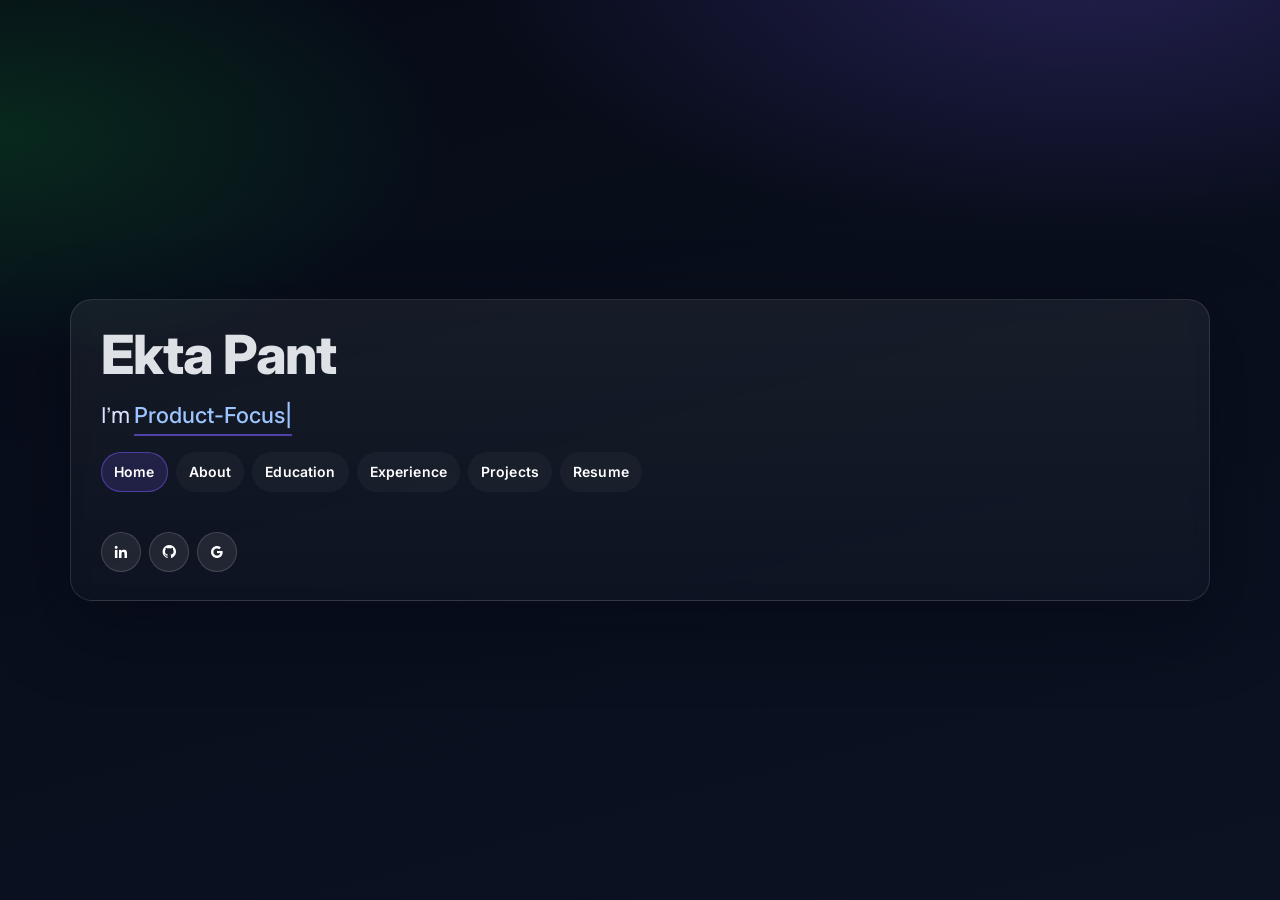
<file: index.html>
<!DOCTYPE html>
<html lang="en">

<head>
  <!-- Google Tag Manager -->
  <script>(function(w,d,s,l,i){w[l]=w[l]||[];w[l].push({'gtm.start':
  new Date().getTime(),event:'gtm.js'});var f=d.getElementsByTagName(s)[0],
  j=d.createElement(s),dl=l!='dataLayer'?'&l='+l:'';j.async=true;j.src=
  'https://www.googletagmanager.com/gtm.js?id='+i+dl;f.parentNode.insertBefore(j,f);
  })(window,document,'script','dataLayer','GTM-5BB8W2X');</script>
  <!-- End Google Tag Manager -->
  <link rel="icon" type="image/png" href="/favicon.png"/>
  <meta charset="utf-8">
  <meta content="width=device-width, initial-scale=1.0" name="viewport">

  <title>Ekta Pant | Product, UX & Data Portfolio</title>
  <meta content="Portfolio of Ekta Pant featuring UX case studies, software projects, and data-driven product work." name="description">
  <meta content="" name="keywords">

  <!-- Google Fonts -->
  <link href="https://fonts.googleapis.com/css2?family=Inter:wght@300;400;500;600;700;800&family=Manrope:wght@500;700;800&display=swap" rel="stylesheet">

  <!-- Vendor CSS Files -->
  <link href="assets/vendor/bootstrap/css/bootstrap.min.css" rel="stylesheet">
  <link href="assets/vendor/icofont/icofont.min.css" rel="stylesheet">
  <link href="assets/vendor/remixicon/remixicon.css" rel="stylesheet">
  <link href="assets/vendor/owl.carousel/assets/owl.carousel.min.css" rel="stylesheet">
  <link href="assets/vendor/boxicons/css/boxicons.min.css" rel="stylesheet">
  <link href="assets/vendor/venobox/venobox.css" rel="stylesheet">

  <!-- Template Main CSS File -->
  <link href="assets/css/style.css" rel="stylesheet">


  <!-- Global site tag (gtag.js) - Google Analytics -->
  <script async src="https://www.googletagmanager.com/gtag/js?id=UA-169007209-3"></script>
  <script>
    window.dataLayer = window.dataLayer || [];
    function gtag(){dataLayer.push(arguments);}
    gtag('js', new Date());

    gtag('config', 'UA-169007209-3');
  </script>



  <!-- =======================================================
  * Template Name: Personal - v2.1.0
  * Template URL: https://bootstrapmade.com/personal-free-resume-bootstrap-template/
  * Author: BootstrapMade.com
  * License: https://bootstrapmade.com/license/
  ======================================================== -->
</head>

<body>
  
  <!-- Google Tag Manager (noscript) -->
  <noscript><iframe src="https://www.googletagmanager.com/ns.html?id=GTM-5BB8W2X"
  height="0" width="0" style="display:none;visibility:hidden"></iframe></noscript>
  <!-- End Google Tag Manager (noscript) -->
  <!-- ======= Header ======= -->
  <header id="header" class="header-tops">

    <div class="container">

      <h1><a href="index.html">Ekta Pant</a></h1>
      <h2 style="color:#fff">I'm <span class="typing" style="color:#12D640"></span></h2>
      <nav class="nav-menu d-none d-lg-block">
        <ul>
          <li class="active"><a href="#header"> <span>Home</span></a></li>
          <li><a href="#about"><span>About</span></a></li>
          <li><a href="#education"> <span>Education</span></a></li>
          <li><a href="#experience"> <span>Experience</span></a></li>
<!--          <li><a href="#projects"> <span>Projects</span></a></li>-->
          <li><a href="#portfolio"> <span>Projects</span></a></li>
          <li><a href="https://drive.google.com/file/d/1fWBe1UFousp5Tmh_SHzb8sxNmkm08fO_/view?usp=sharing" target="_blank"> <span>Resume</span></a></li>
          <!-- <li><a href="#links"> <span>Resume & Links</span></a></li> -->

        </ul>
      </nav><!-- .nav-menu -->

      <div class="social-links">
          <a href="https://www.linkedin.com/in/ekta-pant" target="_blank" class="linkedin"><i class="bx bxl-linkedin"></i></a>
          <a href="https://www.github.com/pante008" target="_blank" class="github"><i class="bx bxl-github"></i></a>
          <a href="mailto:pant.e@northeastern.edu" target="_blank" class="google"><i class="bx bxl-google"></i></a>

      </div>

    </div>
  </header><!-- End Header -->

  <!-- ======= About Section ======= -->
  <section id="about" class="about">

    <!-- ======= About Me ======= -->
    <div class="about-me container">

      <div class="section-title">
        <h2>About</h2>
      </div>

      <div class="row">
        <div class="col-lg-4" data-aos="fade-right">
          <img src="assets/img/profile.jpg" class="img-fluid" alt="">
        </div>
        <div class="col-lg-8 pt-4 pt-lg-0 content" data-aos="fade-left">
          <p>I build user-centered digital products at the intersection of software, UX, and analytics. My work combines strong technical execution with business context—turning ambiguous problems into clear product decisions, measurable outcomes, and polished experiences. I bring global cross-functional experience across engineering, operations, and finance, with a focus on real-world impact.</p>
          <div class="row">
            <div class="col-lg-6">
              <ul>
                <li><i class="icofont-rounded-right"></i> <strong>Graduation:</strong> December 2025</li>
                <li><i class="icofont-rounded-right"></i> <strong>Phone:</strong> +1 206-261-7189</li>
              </ul>
            </div>
            <div class="col-lg-6">
              <ul>
                <li><i class="icofont-rounded-right"></i> <strong>City:</strong> Seattle, WA</li>
                <li><i class="icofont-rounded-right"></i> <strong>Email:</strong> pant.e@northeastern.edu</li>
              </ul>
            </div>
          </div>
        </div>
      </div>

      <div class="row mt-4">
        <div class="col-12">
          <h4 class="about-subtitle">Core Skills</h4>
          <div class="about-skills-strip">
            <span class="about-skill">Product Strategy</span>
            <span class="about-skill">UX Research</span>
            <span class="about-skill">Interaction Design</span>
            <span class="about-skill">Usability Testing</span>
            <span class="about-skill">Data Analysis</span>
            <span class="about-skill">Python</span>
            <span class="about-skill">SQL</span>
            <span class="about-skill">Tableau</span>
            <span class="about-skill">Figma</span>
            <span class="about-skill">Agile Delivery</span>
          </div>
        </div>
      </div>

      <div class="row mt-3">
        <div class="col-12">
          <div class="about-contact-strip">
            <div class="about-contact-item"><i class="bx bx-envelope"></i><span>pant.e@northeastern.edu</span></div>
            <div class="about-contact-item"><i class="bx bx-phone-call"></i><span>+1 206-261-7189</span></div>
            <div class="about-contact-item"><i class="bx bx-map"></i><span>Seattle, WA</span></div>
            <div class="about-contact-item"><i class="bx bxl-linkedin"></i><a href="https://www.linkedin.com/in/ekta-pant" target="_blank">LinkedIn</a></div>
            <div class="about-contact-item"><i class="bx bxl-github"></i><a href="https://www.github.com/pante008" target="_blank">GitHub</a></div>
          </div>
        </div>
      </div>

    </div><!-- End About Me -->

    <!-- ======= Interests ======= -->
    <div class="interests container">

      <div class="section-title">
        <h2>Focus Areas</h2>
      </div>

      <div class="row">
        <div class="col-lg-3 col-md-4">
          <div class="icon-box">
            <i class="ri-global-line" style="color: #ffbb2c;"></i>
            <h3>Business Analysis</h3>
          </div>
        </div>
        <div class="col-lg-3 col-md-4 mt-4 mt-md-0">
          <div class="icon-box">
            <i class="ri-database-2-line" style="color: #5578ff;"></i>
            <h3>Machine Learning</h3>
          </div>
        </div>
        <div class="col-lg-3 col-md-4 mt-4 mt-md-0">
          <div class="icon-box">
            <i class="ri-camera-3-line" style="color: #e80368;"></i>
            <h3>Financial Analysis</h3>
          </div>
        </div>
        <div class="col-lg-3 col-md-4 mt-4 mt-lg-0">
          <div class="icon-box">
            <i class="ri-english-input" style="color: #1c7d32;"></i>
            <h3>Project Management</h3>
          </div>
        </div>
        <div class="col-lg-3 col-md-4 mt-4">
          <div class="icon-box">
            <i class="ri-code-s-slash-fill" style="color: #28a745;"></i>
            <h3>Software Development</h3>
          </div>
        </div>
        <div class="col-lg-3 col-md-4 mt-4">
          <div class="icon-box">
            <i class="ri-bar-chart-box-line" style="color: #f1081f;"></i>
            <h3>Data Visualization</h3>
          </div>
        </div>
        <div class="col-lg-3 col-md-4 mt-4">
          <div class="icon-box">
            <i class="ri-file-list-3-line" style="color: #47aeff;"></i>
            <h3>Algorithms</h3>
          </div>
        </div>
        <div class="col-lg-3 col-md-4 mt-4">
          <div class="icon-box">
            <i class="ri-image-line" style="color: #ffc107;"></i>
            <h3>Product Development</h3>
          </div>
        </div>
      </div>

    </div><!-- End Interests -->
  </section><!-- End About Section -->



  <!-- ======= Education Section ======= -->
  <section id="education" class="services">
    <div class="container">
      <div class="section-title">
        <h2>Education</h2>
      </div>
      <div class="row education-grid" data-aos="fade-up">

        <div class="col-lg-4 mt-4 mt-lg-0">
          <div class="education-card">
            <img src="assets/img/education/NEU.png" class="education-logo" alt="Northeastern University">
            <h4>Northeastern University</h4>
            <p class="education-program"><em>MS in Information Systems (Seattle)</em></p>
            <p class="education-meta">Jan 2024 – Dec 2025 · Seattle, WA</p>
            <ul>
              <li>Focus: software engineering, information systems, and data-driven product delivery</li>
              <li>Selected coursework: Application Engineering & Development, Data Science</li>
              <li>Academic distinction: Global Scholar Award</li>
            </ul>
            <a class="education-link" href="https://catalog.northeastern.edu/graduate/engineering/multidisciplinary/information-systems-msis-sea/#programrequirementstext" target="_blank">Program reference ↗</a>
          </div>
        </div>

        <div class="col-lg-4 mt-4 mt-lg-0">
          <div class="education-card">
            <img src="assets/img/education/EBS.png" class="education-logo" alt="EDHEC Business School">
            <h4>EDHEC Business School</h4>
            <p class="education-program"><em>Grande École / Finance Track + MSc in Financial Engineering</em></p>
            <p class="education-meta">Sep 2016 – May 2018 · France</p>
            <ul>
              <li>MiM Finance: corporate finance, portfolio management, risk and financial analysis</li>
              <li>MSc FE: derivatives, quantitative methods, machine learning and risk measurement</li>
              <li>Excellence Scholarship (Top 1% admits) · Thesis on leveraged ETFs</li>
            </ul>
            <a class="education-link" href="https://www.edhec.edu/en/programmes/masters-in-management/finance" target="_blank">MiM Finance track ↗</a>
            <a class="education-link" href="https://www.edhec.edu/en/programmes/masters-degree/msc-finance/msc-in-financial-engineering" target="_blank">MSc Financial Engineering ↗</a>
          </div>
        </div>

        <div class="col-lg-4 mt-4 mt-lg-0">
          <div class="education-card">
            <img src="assets/img/education/DU.jpg" class="education-logo" alt="University of Delhi">
            <h4>University of Delhi</h4>
            <p class="education-program"><em>B.A. (Hons.) Economics</em></p>
            <p class="education-meta">2012 – 2015 · Delhi, India</p>
            <ul>
              <li>Rigorous economics foundation: microeconomics, macroeconomics, econometrics, statistics</li>
              <li>Curriculum emphasizes analysis of households, firms and government systems</li>
              <li>Distinction holder · INSPIRE Merit Certificate (Govt. of India)</li>
            </ul>
            <a class="education-link" href="https://admission.uod.ac.in/2022/?UG-Admissions/Eligibility-and-Seat-Matrix/Bachelor-of-Arts/B.A.-Hons.-Economics" target="_blank">Program overview ↗</a>
            <a class="education-link" href="https://www.du.ac.in/uploads/old-ug-courses/8512_BA_H_Eco.pdf" target="_blank">Curriculum PDF ↗</a>
          </div>
        </div>

      </div>


    <div class="portfolio">
    <div class="container">
      <div class="section-title">
        <h2>Online Certification</h2>
      </div>

      <div class="row portfolio-container" style="position: relative; height: 437.75px;">

        <div class="col-lg-4 col-md-6 portfolio-item" style="position: absolute; left: 0px; top: 0px;">
          <div class="portfolio-wrap">
            <img src="assets/img/certification/NEU.png" class="img-fluid" alt="">
            <div class="portfolio-info">
              <h4>Graduate Leadership Institute: Lead360</h4>
              <div class="portfolio-links">
                <a href="https://badgr.com/public/assertions/zb19PkfBTbuun4IZ4hsHAw?identity__email=pant.e@northeastern.edu" target="_blank" title="Certificate"><i class="bx bx-link"></i></a>
              </div>
            </div>
          </div>
        </div>

        <div class="col-lg-4 col-md-6 portfolio-item" style="position: absolute; left: 370px; top: 0px;">
          <div class="portfolio-wrap">
            <img src="assets/img/certification/NEU.png" class="img-fluid" alt="">
            <div class="portfolio-info">
              <h4>Introductory AI Literacy</h4>
              <div class="portfolio-links">
                <a href="https://badgr.com/public/assertions/XWtmIhKrSI-QWWc0tkAk4w?identity__email=pant.e@northeastern.edu" target="_blank" title="Certificate"><i class="bx bx-link"></i></a>
              </div>
            </div>
          </div>
        </div>

        <div class="col-lg-4 col-md-6 portfolio-item" style="position: absolute; left: 740px; top: 0px;">
          <div class="portfolio-wrap">
            <img src="assets/img/certification/NEU.png" class="img-fluid" alt="">
            <div class="portfolio-info">
              <h4>Identity Literacy and Cultural Competence</h4>
              <div class="portfolio-links">
                <a href="https://badgr.com/public/assertions/RZzzbK56RziT7DYsUBOQ_w" target="_blank" title="Certificate"><i class="bx bx-link"></i></a>
              </div>
            </div>
          </div>
        </div>

        <div class="col-lg-4 col-md-6 portfolio-item" style="position: absolute; left: 0px; top: 218.875px;">
          <div class="portfolio-wrap">
            <img src="assets/img/certification/EBS.png" class="img-fluid" alt="">
            <div class="portfolio-info">
              <h4>Global Financing MOOC Certificate</h4>
              <div class="portfolio-links">
                <a href="https://www.cvtrust.com/SmartDiploma/Default.aspx?bMsLPNcZZdYqHzLuIzsJ3ShJ/meGVzc4lYwedWhlATHOI7H9H5cvEvSiIBSBuC54#/" target="_blank" title="Certificate"><i class="bx bx-link"></i></a>
              </div>
            </div>
          </div>
        </div>

        <div class="col-lg-4 col-md-6 portfolio-item" style="position: absolute; left: 370px; top: 218.875px;">
          <div class="portfolio-wrap">
            <img src="assets/img/certification/pwc.jpg" class="img-fluid" alt="">
            <div class="portfolio-info">
              <h4>Data Driven Decision Making</h4>
              <div class="portfolio-links">
                <a href="https://www.coursera.org/account/accomplishments/verify/5SPPHTPDWDPF" target="_blank" title="Certificate"><i class="bx bx-link"></i></a>
              </div>
            </div>
          </div>
        </div>


        <div class="col-lg-4 col-md-6 portfolio-item" style="position: absolute; left: 740px; top: 218.875px;">
          <div class="portfolio-wrap">
            <img src="assets/img/certification/cfa.png" class="img-fluid" alt="">
            <div class="portfolio-info">
              <h4>Chartered Financial Analyst Level 1</h4>
              <div class="portfolio-links">
                <a href="https://www.linkedin.com/company/cfainstitute/" target="_blank" title="Certificate"><i class="bx bx-link"></i></a>
              </div>
            </div>
          </div>
        </div>

      </div>
    </div>
    </div>

  </section>
  <!-- End Education Section -->



  <!-- Start Experience Section -->

  <section id="experience" class="services">
    <div class="container">
      <div class="section-title">
        <h2>Experience</h2>
      </div>
      <div class="row">
          <!--
          <div class="col-lg-12" data-aos="fade-up">
              <div class="col-md-12 mt-4 mt-md-0 icon-box" data-aos="fade-up" data-aos-delay="100">
                <h4 style="text-align:left;"><a href="https://www.rachnaorganicfoods.com/" style="color:#12d640">Rachna Organic Foods</a><br> </h4>
                <h5 style="text-align:left;">Sep 2022 - Dec 2023</h5>
                <p style="text-align:left;color:#fff"><em>Business Analyst, Uttarakhand (IN)</em></p>
                <ul style="text-align:left;">
                  <li>Provided data-driven insights to reduce customer acquisition costs by 10% and executed targeted marketing campaigns.</li>
                  <li>Conducted training sessions for 30 villagers on honey extraction techniques, and provided local employment.</li>
                  <li>Developed investment models and memos for commercial properties rental business projects, resulting in an average ROI of 13%.</li>
                </ul>
              </div>
          -->    
              <div class="col-md-12 mt-4 mt-md-0 icon-box" data-aos="fade-up" data-aos-delay="100">
                <h4 style="text-align:left;"><a href="https://www.genpact.com/" style="color:#12d640">Genpact India Pvt. Ltd.</a><br> </h4>
                <h5 style="text-align:left;">May 2022 - July 2022</h5>
                <p style="text-align:left;color:#fff"><em>Business Analyst, Gurgaon (IN)</em></p>
                <ul style="text-align:left;">
                  <li>Ensured data validation, recalibration of pricing and valuation models covering capital markets instruments.</li>
                  <li>Reported missing data, and exception errors in post-trade data to treasury and analyzed sanctity of data in count and valuation.</li>
                  <li>Analyzed the impact of exposure to trade, created periodic risk reports on metrics & provided tailored solutions to the client.</li>
                </ul>
              </div>
              <div class="col-md-12 mt-4 mt-md-0 icon-box" data-aos="fade-up" data-aos-delay="100">
                <h4 style="text-align:left;"><a href="https://www.dtnindia.com/" style="color:#12d640">DTN Pvt. Ltd.</a><br> </h4>
                <h5 style="text-align:left;">Aug 2020 - Apr 2022</h5>
                <p style="text-align:left;color:#fff"><em>Business Analyst, Noida (IN)</em></p>
                <ul style="text-align:left;">
                  <li>Conducted user studies to better product, redesigned marketing strategies, set credit limits and drafted standard operating procedures.</li>
                  <li>Liaised with vendor Height8 & engineering team to integrate ticketing module & UPI Payment gateway</li>
                  <li>Drove business process to improve ticket resolution time by 15% & customer satisfaction by 40%</li>
                </ul>
              </div>
              <div class="col-md-12 mt-4 mt-md-0 icon-box" data-aos="fade-up" data-aos-delay="100">
                <h4 style="text-align:left;"><a href="https://www.clearstream.com/" target="_blank" style="color:#12d640">ClearStream</a><br> </h4>
                <h5 style="text-align:left;">Mar 2019 - July 2020</h5>
                <p style="text-align:left;color:#fff"><em>Financial Analyst, Luxembourg (LU)</em></p>
                <ul style="text-align:left;">
                  <li>Spearheaded external audit with KPMG, resulting in an unqualified opinion on annual accounts of €18 mn entity</li>
                  <li>Used Robotic Process Automation tool Blueprism to automate and optimize recursive workflows, reducing Full-Time Equivalent hours by 10%</li>
                  <li>Managed comprehensive book-keeping tasks, including general ledger operations, monthly and year-end closings</li>
                  <li>Oversaw intercompany processes, ensuring correct accounting, consolidation of period-end accounts, and adherence to internal controls</li>
                  <li>Produced Profit & Loss, Balance Sheet, and cash flow statements, as well as interim and annual Financial Statements</li>
                  <li>Conducted Balance Sheet reviews against forecasted budget, and prior periods, performing variance analysis</li>
                  <li>Utilized automation to create dashboards for visualizing financial data, facilitating management decision-making</li>
                  <li>Executed projects involving asset disposal during group restructuring, implementation of the IFRS 16 tool for legal entities, and incorporation and accounting for sister companies amid Brexit</li>
                  <li>Conducted end-user testing in the SAP ERP production environment for system releases and workflow automation</li>
                </ul>
              </div>
              <div class="col-md-12 mt-4 mt-md-0 icon-box" data-aos="fade-up" data-aos-delay="100">
                <h4 style="text-align:left;"><a href="https://www.sac.gov.in/Vyom/index.jsp" target="_blank" style="color:#12d640">Product Specialist Internship</a><br> </h4>
                <h5 style="text-align:left;">Jun 2018 - Aug 2018</h5>
                <p style="text-align:left;color:#fff"><em>Product Specialist Internship, Paris (FR)</em></p>
                <ul style="text-align:left;">
                  <li>Supported international clients to define, price, analyze, manage & create reports of structured products</li>
                  <li>Liaised with quant, sales, and DevOps team for product specification & development of software Lexifi Apropos</li>
                  <li>Built content, videos & wire-framed prototypes for firms’ new website using tools, HTML & CSS</li>
                </ul>
            </div>
          </div>
        </div>
    </div>
  </section>

  <!-- End Experience Section -->



  <!-- Start Project Section -->
  <section id="portfolio" class="portfolio">
    <div class="container">

      <div class="section-title">
        <h2>Projects</h2>
      </div>

      <div class="row">
        <div class="col-lg-12 d-flex justify-content-center">
          <ul id="portfolio-flters">
            <li data-filter="*" class="filter-active">All</li>
            <li data-filter=".filter-app">Web-App</li>
            <li data-filter=".filter-project">Project</li>
          </ul>
        </div>
      </div>

      <div class="row portfolio-container">

        <div class="col-lg-4 col-md-6 portfolio-item filter-project">
          <center><h4>AI-Assisted Ops App (UX Case Study)</h4></center>
          <div class="portfolio-wrap">
            <img src="assets/img/project/ai-assisted-ops-card.png" class="img-fluid" alt="AI-Assisted Ops App UX Case Study" onerror="this.onerror=null;this.src='assets/img/project/vdg.jpg'">
            <div class="portfolio-info">
              <div class="portfolio-links">
                <a href="projects/architectural-ledger/" target="_blank" title="Open Dedicated Case Study Page"><i class="bx bx-link-external"></i></a>
              </div>
            </div>
          </div>
        </div>

        <div class="col-lg-4 col-md-6 portfolio-item filter-project">
          <center><h4>Library Management System</h4></center>
          <div class="portfolio-wrap portfolio-collage-wrap">
            <div class="portfolio-collage-grid" aria-label="Library Management System preview collage">
              <img src="assets/img/project/library.png" class="portfolio-collage-main" alt="Library Management System overview">
              <img src="assets/img/project/lib1.png" class="portfolio-collage-tile" alt="Library Management System screen 1">
              <img src="assets/img/project/lib2.png" class="portfolio-collage-tile" alt="Library Management System screen 2">
              <img src="assets/img/project/lib3.png" class="portfolio-collage-tile" alt="Library Management System screen 3">
            </div>
            <div class="portfolio-info">
              
              <div class="portfolio-links">
                <a href="projects/lms.html" data-gall="portfolioDetailsGallery" data-vbtype="iframe" class="venobox" title="Project Details"><i class="bx bx-info-circle"></i></a>
              </div>
            </div>
          </div>
        </div>

        <div class="col-lg-4 col-md-6 portfolio-item filter-project">
          <center><h4>Concrete Crack Image Classification</h4></center>
          <div class="portfolio-wrap">
            <img src="assets/img/project/iras.jpeg" class="img-fluid" alt="">
            <div class="portfolio-info">
              
              <div class="portfolio-links">
                <a href="projects/imageclassification.html" data-gall="portfolioDetailsGallery" data-vbtype="iframe" class="venobox" title="Project Details"><i class="bx bx-info-circle"></i></a>
              </div>
            </div>
          </div>
        </div>

        <div class="col-lg-4 col-md-6 portfolio-item filter-project">
          <center><h4>House Sales in King County</h4></center>
          <div class="portfolio-wrap">
            <img src="assets/img/project/recommender.jpg" class="img-fluid" alt="">
            <div class="portfolio-info">
              
              <div class="portfolio-links">
                <a href="projects/housesales.html" data-gall="portfolioDetailsGallery" data-vbtype="iframe" class="venobox" title="Project Details"><i class="bx bx-info-circle"></i></a>
              </div>
            </div>
          </div>
        </div>

        <div class="col-lg-4 col-md-6 portfolio-item filter-app">
          <center><h4>Personal Blog</h4></center>
          <div class="portfolio-wrap">
            <img src="assets/img/project/blog.jpg" class="img-fluid" alt="">
            <div class="portfolio-info">
              
              <div class="portfolio-links">
                <a href="projects/blog.html" data-gall="portfolioDetailsGallery" data-vbtype="iframe" class="venobox" title="Project Details"><i class="bx bx-info-circle"></i></a>
              </div>
            </div>
          </div>
        </div>

      </div>
    </div>
  </section>

  <!-- End Project Section -->

  <!-- Start Links section -->
  <section id="links" class="services">
    <div class="container">
      <div class="section-title">
        <h2>Resume & Links</h2>
      </div>
      <div class="row">
        <div class="col-md-3 mt-4 mt-md-0 icon-box" data-aos="fade-up" data-aos-delay="100">
          <a href="https://drive.google.com/file/d/1iHBNV2UkH5LkhAP-1hYRZ2Ez_BQ6g4S7/view?usp=sharing" target="_blank"><div class="icon"><i class="icofont-page"></i></div></a>
          <h4 class="title"><a href="https://drive.google.com/file/d/1iHBNV2UkH5LkhAP-1hYRZ2Ez_BQ6g4S7/view?usp=sharing" target="_blank">Resume</a></h4>
          <p class="description" style="color:#fff;">The link contains downloadable resume</p>
        </div>
      </div>
    </div>
  </section> 
  <!--End Links Section -->




  <!-- Vendor JS Files -->
  <script src="assets/vendor/jquery/jquery.min.js"></script>
  <script src="assets/vendor/bootstrap/js/bootstrap.bundle.min.js"></script>
  <script src="assets/vendor/jquery.easing/jquery.easing.min.js"></script>
  <script src="assets/vendor/php-email-form/validate.js"></script>
  <script src="assets/vendor/waypoints/jquery.waypoints.min.js"></script>
  <script src="assets/vendor/counterup/counterup.min.js"></script>
  <script src="assets/vendor/owl.carousel/owl.carousel.min.js"></script>
  <script src="assets/vendor/isotope-layout/isotope.pkgd.min.js"></script>
  <script src="assets/vendor/venobox/venobox.min.js"></script>
  <script src="assets/vendor/typed.js/typed.min.js"></script>
  <script type="text/javascript">
    var typed = new Typed('.typing',{
      strings: ["Product-Focused Engineer", "UX & Data Practitioner", "Software Developer"],
      loop: true,
      typeSpeed: 65,
      backSpeed: 65
    });
  </script>

  <!-- Template Main JS File -->
  <script src="assets/js/main.js"></script>

</body>

</html>
</file>
<file: assets/vendor/venobox/venobox.css>
/* ------ venobox.css --------*/
.vbox-overlay *, .vbox-overlay *:before, .vbox-overlay *:after{
    -webkit-backface-visibility: hidden;
    -webkit-box-sizing:border-box;
    -moz-box-sizing:border-box;
    box-sizing:border-box;
}
.vbox-overlay * { 
    -webkit-backface-visibility: visible;
    backface-visibility: visible;
}
.vbox-overlay{
    display: -webkit-flex;
    display: flex;
    -webkit-flex-direction: column;
    flex-direction: column;
    -webkit-justify-content: center;
    justify-content: center;
    -webkit-align-items: center;
    align-items: center;
    position: fixed;
    left: 0;
    top: 0;
    bottom: 0;
    right: 0;
    z-index: 999999;
}

/* ----- navigation ----- */
.vbox-title{
    width: 100%;
    height: 40px;
    float: left;
    text-align: center;
    line-height: 28px;
    font-size: 12px;
    padding: 6px 50px;
    overflow: hidden;
    position: fixed;
    display: none;
    left: 0;
    z-index: 89;
}
.vbox-close{
    cursor: pointer;
    position: fixed;
    top: -1px;
    right: 0;
    width: 50px;
    height: 40px;
    padding: 6px;
    display: block;
    background-position:10px center;
    overflow: hidden;
    font-size: 24px;
    line-height: 1;
    text-align: center;
    z-index: 99;
}
.vbox-left{
    cursor: pointer;
    position: fixed;
    left: 0;
    height: 40px;
    overflow: hidden;
    line-height: 28px;
    font-size: 12px;
    z-index: 99;
    display: flex;
    align-items:center;
}
.vbox-num{
    display: inline-block;
    margin: 6px 0 6px 15px;
}
/* ----- Social share ----- */
.vbox-share{
    line-height: 28px;
    font-size: 12px;
    overflow: hidden;
    position: fixed;
    left: 0;
    z-index: 98;
    display: flex;
    align-items:center;
    justify-content: center;
    width: 100%;
    text-align: center;
}
.vbox-share svg{
    max-height: 28px;
    width: 28px;
    z-index: 10;
    margin-left: 12px;
    margin-top: 6px;
    margin-bottom: 6px;
    vertical-align: middle;
}


/* ----- navigation ARROWS ----- */
.vbox-next, .vbox-prev{
    position: fixed;
    top: 50%;
    margin-top: -15px;
    overflow: hidden;
    cursor: pointer;
    display: block;
    width: 45px;
    height: 45px;
    z-index: 99;
}
.vbox-next span, .vbox-prev span{
    position: relative;
    width: 20px;
    height: 20px;
    border: 2px solid transparent;
    border-top-color: #B6B6B6;
    border-right-color: #B6B6B6;
    text-indent: -100px;
    position: absolute;
    top: 8px;
    display: block;
}
.vbox-prev{
    left: 15px;
}
.vbox-next{
    right: 15px;
}
.vbox-prev span{
    left: 10px;
    -ms-transform: rotate(-135deg);
    -webkit-transform: rotate(-135deg);
    transform: rotate(-135deg);
}
.vbox-next span{
    -ms-transform: rotate(45deg);
    -webkit-transform: rotate(45deg);
    transform: rotate(45deg);
    right: 10px;
}
/* ------- inline window ------ */
.vbox-inline{
    width: 420px;
    height: 315px;
    height: 70vh;
    padding: 10px;
    background: #fff;
    margin: 0 auto;
    overflow: auto;
    text-align: left;
}
/* ------- Video & iFrames window ------ */
.venoframe{
    max-width: 100%;
    width: 100%;
    border: none;
    width: 100%;
    height: 260px;
    height: 70vh;
}
.venoframe.vbvid{
    height: 260px;
}
@media (min-width: 768px) {
    .venoframe, .vbox-inline{
        width: 90%;
        height: 360px;
        height: 70vh;
    }
    .venoframe.vbvid{
        width: 640px;
        height: 360px;
    }
}
@media (min-width: 992px) {
    .venoframe, .vbox-inline{
        max-width: 1200px;
        width: 80%;
        height: 540px;
        height: 70vh;
    }
    .venoframe.vbvid{
        width: 960px;
        height: 540px;
    }
}
/* 
Please do NOT edit this part! 
or at least read this note: http://i.imgur.com/7C0ws9e.gif
*/
.vbox-open{
    overflow: hidden;
}
.vbox-container{
    position: absolute;
    left: 0;
    right: 0;
    top: 0;
    bottom: 0;
    overflow-x: hidden;
    overflow-y: scroll;
    overflow-scrolling: touch;
    -webkit-overflow-scrolling: touch;
    z-index: 20;
    max-height: 100%;

}

.vbox-content{
    text-align: center;
    float: left;
    width: 100%;
    position: relative;
    overflow: hidden;
    padding: 20px 4%;
}
.vbox-container img{
    max-width: 100%;
    height: auto;
}
.vbox-figlio{
    box-shadow: 0 0 12px rgba(0,0,0,0.19), 0 6px 6px rgba(0,0,0,0.23);
    max-width: 100%;
    text-align: initial;
}
img.vbox-figlio{
    -webkit-user-select: none;
-khtml-user-select: none;
-moz-user-select: none;
-o-user-select: none;
user-select: none;
}
.vbox-content.swipe-left{
    margin-left: -200px !important;
}
.vbox-content.swipe-right{
    margin-left: 200px !important;
}
.vbox-animated{
    webkit-transition: margin 300ms ease-out;
    transition: margin 300ms ease-out;
}

/* ---------- preloader ----------
 * SPINKIT 
 * http://tobiasahlin.com/spinkit/
-------------------------------- */
.sk-double-bounce,.sk-rotating-plane{width:40px;height:40px;margin:40px auto}.sk-rotating-plane{background-color:#333;-webkit-animation:sk-rotatePlane 1.2s infinite ease-in-out;animation:sk-rotatePlane 1.2s infinite ease-in-out}@-webkit-keyframes sk-rotatePlane{0%{-webkit-transform:perspective(120px) rotateX(0) rotateY(0);transform:perspective(120px) rotateX(0) rotateY(0)}50%{-webkit-transform:perspective(120px) rotateX(-180.1deg) rotateY(0);transform:perspective(120px) rotateX(-180.1deg) rotateY(0)}100%{-webkit-transform:perspective(120px) rotateX(-180deg) rotateY(-179.9deg);transform:perspective(120px) rotateX(-180deg) rotateY(-179.9deg)}}@keyframes sk-rotatePlane{0%{-webkit-transform:perspective(120px) rotateX(0) rotateY(0);transform:perspective(120px) rotateX(0) rotateY(0)}50%{-webkit-transform:perspective(120px) rotateX(-180.1deg) rotateY(0);transform:perspective(120px) rotateX(-180.1deg) rotateY(0)}100%{-webkit-transform:perspective(120px) rotateX(-180deg) rotateY(-179.9deg);transform:perspective(120px) rotateX(-180deg) rotateY(-179.9deg)}}.sk-double-bounce{position:relative}.sk-double-bounce .sk-child{width:100%;height:100%;border-radius:50%;background-color:#333;opacity:.6;position:absolute;top:0;left:0;-webkit-animation:sk-doubleBounce 2s infinite ease-in-out;animation:sk-doubleBounce 2s infinite ease-in-out}.sk-chasing-dots .sk-child,.sk-spinner-pulse,.sk-three-bounce .sk-child{background-color:#333;border-radius:100%}.sk-double-bounce .sk-double-bounce2{-webkit-animation-delay:-1s;animation-delay:-1s}@-webkit-keyframes sk-doubleBounce{0%,100%{-webkit-transform:scale(0);transform:scale(0)}50%{-webkit-transform:scale(1);transform:scale(1)}}@keyframes sk-doubleBounce{0%,100%{-webkit-transform:scale(0);transform:scale(0)}50%{-webkit-transform:scale(1);transform:scale(1)}}.sk-wave{margin:40px auto;width:50px;height:40px;text-align:center;font-size:10px}.sk-wave .sk-rect{background-color:#333;height:100%;width:6px;display:inline-block;-webkit-animation:sk-waveStretchDelay 1.2s infinite ease-in-out;animation:sk-waveStretchDelay 1.2s infinite ease-in-out}.sk-wave .sk-rect1{-webkit-animation-delay:-1.2s;animation-delay:-1.2s}.sk-wave .sk-rect2{-webkit-animation-delay:-1.1s;animation-delay:-1.1s}.sk-wave .sk-rect3{-webkit-animation-delay:-1s;animation-delay:-1s}.sk-wave .sk-rect4{-webkit-animation-delay:-.9s;animation-delay:-.9s}.sk-wave .sk-rect5{-webkit-animation-delay:-.8s;animation-delay:-.8s}@-webkit-keyframes sk-waveStretchDelay{0%,100%,40%{-webkit-transform:scaleY(.4);transform:scaleY(.4)}20%{-webkit-transform:scaleY(1);transform:scaleY(1)}}@keyframes sk-waveStretchDelay{0%,100%,40%{-webkit-transform:scaleY(.4);transform:scaleY(.4)}20%{-webkit-transform:scaleY(1);transform:scaleY(1)}}.sk-wandering-cubes{margin:40px auto;width:40px;height:40px;position:relative}.sk-wandering-cubes .sk-cube{background-color:#333;width:10px;height:10px;position:absolute;top:0;left:0;-webkit-animation:sk-wanderingCube 1.8s ease-in-out -1.8s infinite both;animation:sk-wanderingCube 1.8s ease-in-out -1.8s infinite both}.sk-chasing-dots,.sk-spinner-pulse{width:40px;height:40px;margin:40px auto}.sk-wandering-cubes .sk-cube2{-webkit-animation-delay:-.9s;animation-delay:-.9s}@-webkit-keyframes sk-wanderingCube{0%{-webkit-transform:rotate(0);transform:rotate(0)}25%{-webkit-transform:translateX(30px) rotate(-90deg) scale(.5);transform:translateX(30px) rotate(-90deg) scale(.5)}50%{-webkit-transform:translateX(30px) translateY(30px) rotate(-179deg);transform:translateX(30px) translateY(30px) rotate(-179deg)}50.1%{-webkit-transform:translateX(30px) translateY(30px) rotate(-180deg);transform:translateX(30px) translateY(30px) rotate(-180deg)}75%{-webkit-transform:translateX(0) translateY(30px) rotate(-270deg) scale(.5);transform:translateX(0) translateY(30px) rotate(-270deg) scale(.5)}100%{-webkit-transform:rotate(-360deg);transform:rotate(-360deg)}}@keyframes sk-wanderingCube{0%{-webkit-transform:rotate(0);transform:rotate(0)}25%{-webkit-transform:translateX(30px) rotate(-90deg) scale(.5);transform:translateX(30px) rotate(-90deg) scale(.5)}50%{-webkit-transform:translateX(30px) translateY(30px) rotate(-179deg);transform:translateX(30px) translateY(30px) rotate(-179deg)}50.1%{-webkit-transform:translateX(30px) translateY(30px) rotate(-180deg);transform:translateX(30px) translateY(30px) rotate(-180deg)}75%{-webkit-transform:translateX(0) translateY(30px) rotate(-270deg) scale(.5);transform:translateX(0) translateY(30px) rotate(-270deg) scale(.5)}100%{-webkit-transform:rotate(-360deg);transform:rotate(-360deg)}}.sk-spinner-pulse{-webkit-animation:sk-pulseScaleOut 1s infinite ease-in-out;animation:sk-pulseScaleOut 1s infinite ease-in-out}@-webkit-keyframes sk-pulseScaleOut{0%{-webkit-transform:scale(0);transform:scale(0)}100%{-webkit-transform:scale(1);transform:scale(1);opacity:0}}@keyframes sk-pulseScaleOut{0%{-webkit-transform:scale(0);transform:scale(0)}100%{-webkit-transform:scale(1);transform:scale(1);opacity:0}}.sk-chasing-dots{position:relative;text-align:center;-webkit-animation:sk-chasingDotsRotate 2s infinite linear;animation:sk-chasingDotsRotate 2s infinite linear}.sk-chasing-dots .sk-child{width:60%;height:60%;display:inline-block;position:absolute;top:0;-webkit-animation:sk-chasingDotsBounce 2s infinite ease-in-out;animation:sk-chasingDotsBounce 2s infinite ease-in-out}.sk-chasing-dots .sk-dot2{top:auto;bottom:0;-webkit-animation-delay:-1s;animation-delay:-1s}@-webkit-keyframes sk-chasingDotsRotate{100%{-webkit-transform:rotate(360deg);transform:rotate(360deg)}}@keyframes sk-chasingDotsRotate{100%{-webkit-transform:rotate(360deg);transform:rotate(360deg)}}@-webkit-keyframes sk-chasingDotsBounce{0%,100%{-webkit-transform:scale(0);transform:scale(0)}50%{-webkit-transform:scale(1);transform:scale(1)}}@keyframes sk-chasingDotsBounce{0%,100%{-webkit-transform:scale(0);transform:scale(0)}50%{-webkit-transform:scale(1);transform:scale(1)}}.sk-three-bounce{margin:40px auto;width:80px;text-align:center}.sk-three-bounce .sk-child{width:20px;height:20px;display:inline-block;-webkit-animation:sk-three-bounce 1.4s ease-in-out 0s infinite both;animation:sk-three-bounce 1.4s ease-in-out 0s infinite both}.sk-circle .sk-child:before,.sk-fading-circle .sk-circle:before{display:block;border-radius:100%;content:'';background-color:#333}.sk-three-bounce .sk-bounce1{-webkit-animation-delay:-.32s;animation-delay:-.32s}.sk-three-bounce .sk-bounce2{-webkit-animation-delay:-.16s;animation-delay:-.16s}@-webkit-keyframes sk-three-bounce{0%,100%,80%{-webkit-transform:scale(0);transform:scale(0)}40%{-webkit-transform:scale(1);transform:scale(1)}}@keyframes sk-three-bounce{0%,100%,80%{-webkit-transform:scale(0);transform:scale(0)}40%{-webkit-transform:scale(1);transform:scale(1)}}.sk-circle{margin:40px auto;width:40px;height:40px;position:relative}.sk-circle .sk-child{width:100%;height:100%;position:absolute;left:0;top:0}.sk-circle .sk-child:before{margin:0 auto;width:15%;height:15%;-webkit-animation:sk-circleBounceDelay 1.2s infinite ease-in-out both;animation:sk-circleBounceDelay 1.2s infinite ease-in-out both}.sk-circle .sk-circle2{-webkit-transform:rotate(30deg);-ms-transform:rotate(30deg);transform:rotate(30deg)}.sk-circle .sk-circle3{-webkit-transform:rotate(60deg);-ms-transform:rotate(60deg);transform:rotate(60deg)}.sk-circle .sk-circle4{-webkit-transform:rotate(90deg);-ms-transform:rotate(90deg);transform:rotate(90deg)}.sk-circle .sk-circle5{-webkit-transform:rotate(120deg);-ms-transform:rotate(120deg);transform:rotate(120deg)}.sk-circle .sk-circle6{-webkit-transform:rotate(150deg);-ms-transform:rotate(150deg);transform:rotate(150deg)}.sk-circle .sk-circle7{-webkit-transform:rotate(180deg);-ms-transform:rotate(180deg);transform:rotate(180deg)}.sk-circle .sk-circle8{-webkit-transform:rotate(210deg);-ms-transform:rotate(210deg);transform:rotate(210deg)}.sk-circle .sk-circle9{-webkit-transform:rotate(240deg);-ms-transform:rotate(240deg);transform:rotate(240deg)}.sk-circle .sk-circle10{-webkit-transform:rotate(270deg);-ms-transform:rotate(270deg);transform:rotate(270deg)}.sk-circle .sk-circle11{-webkit-transform:rotate(300deg);-ms-transform:rotate(300deg);transform:rotate(300deg)}.sk-circle .sk-circle12{-webkit-transform:rotate(330deg);-ms-transform:rotate(330deg);transform:rotate(330deg)}.sk-circle .sk-circle2:before{-webkit-animation-delay:-1.1s;animation-delay:-1.1s}.sk-circle .sk-circle3:before{-webkit-animation-delay:-1s;animation-delay:-1s}.sk-circle .sk-circle4:before{-webkit-animation-delay:-.9s;animation-delay:-.9s}.sk-circle .sk-circle5:before{-webkit-animation-delay:-.8s;animation-delay:-.8s}.sk-circle .sk-circle6:before{-webkit-animation-delay:-.7s;animation-delay:-.7s}.sk-circle .sk-circle7:before{-webkit-animation-delay:-.6s;animation-delay:-.6s}.sk-circle .sk-circle8:before{-webkit-animation-delay:-.5s;animation-delay:-.5s}.sk-circle .sk-circle9:before{-webkit-animation-delay:-.4s;animation-delay:-.4s}.sk-circle .sk-circle10:before{-webkit-animation-delay:-.3s;animation-delay:-.3s}.sk-circle .sk-circle11:before{-webkit-animation-delay:-.2s;animation-delay:-.2s}.sk-circle .sk-circle12:before{-webkit-animation-delay:-.1s;animation-delay:-.1s}@-webkit-keyframes sk-circleBounceDelay{0%,100%,80%{-webkit-transform:scale(0);transform:scale(0)}40%{-webkit-transform:scale(1);transform:scale(1)}}@keyframes sk-circleBounceDelay{0%,100%,80%{-webkit-transform:scale(0);transform:scale(0)}40%{-webkit-transform:scale(1);transform:scale(1)}}.sk-cube-grid{width:40px;height:40px;margin:40px auto}.sk-cube-grid .sk-cube{width:33.33%;height:33.33%;background-color:#333;float:left;-webkit-animation:sk-cubeGridScaleDelay 1.3s infinite ease-in-out;animation:sk-cubeGridScaleDelay 1.3s infinite ease-in-out}.sk-cube-grid .sk-cube1{-webkit-animation-delay:.2s;animation-delay:.2s}.sk-cube-grid .sk-cube2{-webkit-animation-delay:.3s;animation-delay:.3s}.sk-cube-grid .sk-cube3{-webkit-animation-delay:.4s;animation-delay:.4s}.sk-cube-grid .sk-cube4{-webkit-animation-delay:.1s;animation-delay:.1s}.sk-cube-grid .sk-cube5{-webkit-animation-delay:.2s;animation-delay:.2s}.sk-cube-grid .sk-cube6{-webkit-animation-delay:.3s;animation-delay:.3s}.sk-cube-grid .sk-cube7{-webkit-animation-delay:0ms;animation-delay:0ms}.sk-cube-grid .sk-cube8{-webkit-animation-delay:.1s;animation-delay:.1s}.sk-cube-grid .sk-cube9{-webkit-animation-delay:.2s;animation-delay:.2s}@-webkit-keyframes sk-cubeGridScaleDelay{0%,100%,70%{-webkit-transform:scale3D(1,1,1);transform:scale3D(1,1,1)}35%{-webkit-transform:scale3D(0,0,1);transform:scale3D(0,0,1)}}@keyframes sk-cubeGridScaleDelay{0%,100%,70%{-webkit-transform:scale3D(1,1,1);transform:scale3D(1,1,1)}35%{-webkit-transform:scale3D(0,0,1);transform:scale3D(0,0,1)}}.sk-fading-circle{margin:40px auto;width:40px;height:40px;position:relative}.sk-fading-circle .sk-circle{width:100%;height:100%;position:absolute;left:0;top:0}.sk-fading-circle .sk-circle:before{margin:0 auto;width:15%;height:15%;-webkit-animation:sk-circleFadeDelay 1.2s infinite ease-in-out both;animation:sk-circleFadeDelay 1.2s infinite ease-in-out both}.sk-fading-circle .sk-circle2{-webkit-transform:rotate(30deg);-ms-transform:rotate(30deg);transform:rotate(30deg)}.sk-fading-circle .sk-circle3{-webkit-transform:rotate(60deg);-ms-transform:rotate(60deg);transform:rotate(60deg)}.sk-fading-circle .sk-circle4{-webkit-transform:rotate(90deg);-ms-transform:rotate(90deg);transform:rotate(90deg)}.sk-fading-circle .sk-circle5{-webkit-transform:rotate(120deg);-ms-transform:rotate(120deg);transform:rotate(120deg)}.sk-fading-circle .sk-circle6{-webkit-transform:rotate(150deg);-ms-transform:rotate(150deg);transform:rotate(150deg)}.sk-fading-circle .sk-circle7{-webkit-transform:rotate(180deg);-ms-transform:rotate(180deg);transform:rotate(180deg)}.sk-fading-circle .sk-circle8{-webkit-transform:rotate(210deg);-ms-transform:rotate(210deg);transform:rotate(210deg)}.sk-fading-circle .sk-circle9{-webkit-transform:rotate(240deg);-ms-transform:rotate(240deg);transform:rotate(240deg)}.sk-fading-circle .sk-circle10{-webkit-transform:rotate(270deg);-ms-transform:rotate(270deg);transform:rotate(270deg)}.sk-fading-circle .sk-circle11{-webkit-transform:rotate(300deg);-ms-transform:rotate(300deg);transform:rotate(300deg)}.sk-fading-circle .sk-circle12{-webkit-transform:rotate(330deg);-ms-transform:rotate(330deg);transform:rotate(330deg)}.sk-fading-circle .sk-circle2:before{-webkit-animation-delay:-1.1s;animation-delay:-1.1s}.sk-fading-circle .sk-circle3:before{-webkit-animation-delay:-1s;animation-delay:-1s}.sk-fading-circle .sk-circle4:before{-webkit-animation-delay:-.9s;animation-delay:-.9s}.sk-fading-circle .sk-circle5:before{-webkit-animation-delay:-.8s;animation-delay:-.8s}.sk-fading-circle .sk-circle6:before{-webkit-animation-delay:-.7s;animation-delay:-.7s}.sk-fading-circle .sk-circle7:before{-webkit-animation-delay:-.6s;animation-delay:-.6s}.sk-fading-circle .sk-circle8:before{-webkit-animation-delay:-.5s;animation-delay:-.5s}.sk-fading-circle .sk-circle9:before{-webkit-animation-delay:-.4s;animation-delay:-.4s}.sk-fading-circle .sk-circle10:before{-webkit-animation-delay:-.3s;animation-delay:-.3s}.sk-fading-circle .sk-circle11:before{-webkit-animation-delay:-.2s;animation-delay:-.2s}.sk-fading-circle .sk-circle12:before{-webkit-animation-delay:-.1s;animation-delay:-.1s}@-webkit-keyframes sk-circleFadeDelay{0%,100%,39%{opacity:0}40%{opacity:1}}@keyframes sk-circleFadeDelay{0%,100%,39%{opacity:0}40%{opacity:1}}.sk-folding-cube{margin:40px auto;width:40px;height:40px;position:relative;-webkit-transform:rotateZ(45deg);transform:rotateZ(45deg)}.sk-folding-cube .sk-cube{float:left;width:50%;height:50%;position:relative;-webkit-transform:scale(1.1);-ms-transform:scale(1.1);transform:scale(1.1)}.sk-folding-cube .sk-cube:before{content:'';position:absolute;top:0;left:0;width:100%;height:100%;background-color:#333;-webkit-animation:sk-foldCubeAngle 2.4s infinite linear both;animation:sk-foldCubeAngle 2.4s infinite linear both;-webkit-transform-origin:100% 100%;-ms-transform-origin:100% 100%;transform-origin:100% 100%}.sk-folding-cube .sk-cube2{-webkit-transform:scale(1.1) rotateZ(90deg);transform:scale(1.1) rotateZ(90deg)}.sk-folding-cube .sk-cube3{-webkit-transform:scale(1.1) rotateZ(180deg);transform:scale(1.1) rotateZ(180deg)}.sk-folding-cube .sk-cube4{-webkit-transform:scale(1.1) rotateZ(270deg);transform:scale(1.1) rotateZ(270deg)}.sk-folding-cube .sk-cube2:before{-webkit-animation-delay:.3s;animation-delay:.3s}.sk-folding-cube .sk-cube3:before{-webkit-animation-delay:.6s;animation-delay:.6s}.sk-folding-cube .sk-cube4:before{-webkit-animation-delay:.9s;animation-delay:.9s}@-webkit-keyframes sk-foldCubeAngle{0%,10%{-webkit-transform:perspective(140px) rotateX(-180deg);transform:perspective(140px) rotateX(-180deg);opacity:0}25%,75%{-webkit-transform:perspective(140px) rotateX(0);transform:perspective(140px) rotateX(0);opacity:1}100%,90%{-webkit-transform:perspective(140px) rotateY(180deg);transform:perspective(140px) rotateY(180deg);opacity:0}}@keyframes sk-foldCubeAngle{0%,10%{-webkit-transform:perspective(140px) rotateX(-180deg);transform:perspective(140px) rotateX(-180deg);opacity:0}25%,75%{-webkit-transform:perspective(140px) rotateX(0);transform:perspective(140px) rotateX(0);opacity:1}100%,90%{-webkit-transform:perspective(140px) rotateY(180deg);transform:perspective(140px) rotateY(180deg);opacity:0}}
</file>
<file: assets/css/style.css>
/**
* Template Name: Personal - v2.1.0
* Template URL: https://bootstrapmade.com/personal-free-resume-bootstrap-template/
* Author: BootstrapMade.com
* License: https://bootstrapmade.com/license/
*/

/*--------------------------------------------------------------
# General
--------------------------------------------------------------*/
body {
  font-family: "Open Sans", sans-serif;
  color: #fff;
  position: relative;
  background: transparent;
}

body::before {
  content: "";
  position: fixed;
  background: #010e1b;
  background-size: cover;
  left: 0;
  right: 0;
  top: 0;
  height: 100vh;
}

@media (min-width: 1024px) {
  body::before {
    background-attachment: fixed;
  }
}

a {
  color: #12d640;
}

a:hover {
  color: #12d640;
  text-decoration: none;
}

h1, h2, h3, h4, h5, h6 {
  font-family: "Raleway", sans-serif;
}

/*--------------------------------------------------------------
# Header
--------------------------------------------------------------*/
#header {
  transition: ease-in-out 0s;
  position: relative;
  height: 100vh;
  display: flex;
  align-items: center;
  z-index: 997;
  overflow-y: auto;
}

#header * {
  transition: ease-in-out 0s;
}

#header h1 {
  font-size: 48px;
  margin-top: 0px;
  padding: 0;
  line-height: 1;
  font-weight: 700;
  font-family: "Poppins", sans-serif;
}

#header h1 a, #header h1 a:hover {
  color: #dee2e6;
  line-height: 1;
  display: inline-block;
}

#header h2 {
  font-size: 24px;
  margin-top: 20px;
  color: #12d640;
}

#header h2 span {
  color: #ffc107;
  border-bottom: 2px solid #1c7d32;
  padding-bottom: 6px;
}

#header img {
  padding: 0;
  margin: 0;
}

#header .social-links {
  margin-top: 40px;
  display: flex;
}

#header .social-links a {
  font-size: 16px;
  display: flex;
  justify-content: center;
  align-items: center;
  background: rgba(255, 255, 255, 0.1);
  color: #fff;
  line-height: 1;
  margin-right: 8px;
  border-radius: 50%;
  width: 40px;
  height: 40px;
}

#header .social-links a:hover {
  background: #1c7d32;
}

@media (max-width: 992px) {
  #header h1 {
    font-size: 36px;
  }
  #header h2 {
    font-size: 20px;
    line-height: 30px;
  }
  #header .social-links {
    margin-top: 15px;
  }
  #header .container {
    display: flex;
    flex-direction: column;
    align-items: center;
  }
}

/*--------------------------------------------------------------
# Navigation Menu
--------------------------------------------------------------*/
/* Desktop Navigation */
.nav-menu {
  margin-top: 35px;
}

.nav-menu ul {
  display: flex;
  margin: 0;
  padding: 0;
  list-style: none;
}

.nav-menu li + li {
  margin-left: 30px;
}

.nav-menu a {
  display: block;
  position: relative;
  color: #fff;
  font-size: 19px;
  font-family: "Poppins", sans-serif;
  font-weight: 400;
}

.nav-menu a:before {
  content: "";
  position: absolute;
  width: 0;
  height: 2px;
  bottom: -4px;
  left: 0;
  background-color: #9e7f25;
  visibility: hidden;
  width: 0px;
  transition: all 0.3s ease-in-out 0s;
}

.nav-menu a:hover:before, .nav-menu li:hover > a:before, .nav-menu .active > a:before {
  visibility: visible;
  width: 25px;
}

.nav-menu a:hover, .nav-menu .active > a, .nav-menu li:hover > a {
  color: #12d640;
  text-decoration: none;
}

/* Mobile Navigation */
.mobile-nav-toggle {
  position: fixed;
  right: 15px;
  top: 15px;
  z-index: 9998;
  border: 0;
  background: none;
  font-size: 24px;
  transition: all 0.4s;
  outline: none !important;
  line-height: 1;
  cursor: pointer;
  text-align: right;
}

.mobile-nav-toggle i {
  color: #fff;
}

.mobile-nav {
  position: fixed;
  top: 55px;
  right: 15px;
  bottom: 15px;
  left: 15px;
  z-index: 9999;
  overflow-y: auto;
  background: rgba(0, 0, 0, 0.7);
  transition: ease-in-out 0s;
  opacity: 0;
  visibility: hidden;
  border-radius: 10px;
  padding: 10px 0;
  border: 2px solid rgba(255, 255, 255, 0.12);
}

.mobile-nav * {
  margin: 0;
  padding: 0;
  list-style: none;
}

.mobile-nav a {
  display: block;
  position: relative;
  color: #fff;
  padding: 10px 20px;
  font-weight: 500;
  outline: none;
}

.mobile-nav a:hover, .mobile-nav .active > a, .mobile-nav li:hover > a {
  color: #1c7d32;
  text-decoration: none;
}

.mobile-nav-overly {
  width: 100%;
  height: 100%;
  z-index: 9997;
  top: 0;
  left: 0;
  position: fixed;
  background: rgba(9, 9, 9, 0.6);
  overflow: hidden;
  display: none;
  transition: ease-in-out 0s;
}

.mobile-nav-active {
  overflow: hidden;
}

.mobile-nav-active .mobile-nav {
  opacity: 1;
  visibility: visible;
}

.mobile-nav-active .mobile-nav-toggle i {
  color: #fff;
}

/* Header Top */
#header.header-top {
  height: 90px;
  position: fixed;
  left: 0;
  top: 0;
  right: 0;
  background: #09203a;
}

#header.header-top .social-links, #header.header-top h2 {
  display: none;
}

#header.header-top h1 {
  margin-right: auto;
  font-size: 36px;
}

#header.header-top .container {
  display: flex;
  align-items: center;
}

#header.header-top .nav-menu {
  margin: 0;
}

@media (max-width: 768px) {
  #header.header-top {
    height: 60px;
  }
  #header.header-top h1 {
    font-size: 26px;
  }
}

/*--------------------------------------------------------------
# Sections General
--------------------------------------------------------------*/
section {
  overflow: hidden;
  position: absolute;
  width: 100%;
  top: 140px;
  bottom: 100%;
  opacity: 0;
  z-index: 2;
}

section.section-show {
  top: 70px;
  bottom: auto;
  opacity: 1;
  padding-bottom: 0px;
}

section .container {
  background: rgba(0, 0, 0, 0);
  padding: 30px;
}

@media (max-width: 768px) {
  section {
    top: 120px;
  }
  section.section-show {
    top: 80px;
  }
}

.section-title h2 {
  font-size: 14px;
  font-weight: 500;
  padding: 0;
  line-height: 1px;
  margin: 0 0 20px 0;
  letter-spacing: 2px;
  text-transform: uppercase;
  color: #dee2e6;
  font-family: "Poppins", sans-serif;
}

.section-title h2::after {
  content: "";
  width: 120px;
  height: 1px;
  display: inline-block;
  background: #dee2e6;
  margin: 4px 10px;
}

.section-title p {
  margin: 0;
  margin: -15px 0 15px 0;
  font-size: 36px;
  font-weight: 700;
  text-transform: uppercase;
  font-family: "Poppins", sans-serif;
  color: #fff;
}

/*--------------------------------------------------------------
# About
--------------------------------------------------------------*/
.about-me .content h3 {
  font-weight: 700;
  font-size: 26px;
  color: #1c7d32;
}

.about-me .content ul {
  list-style: none;
  padding: 0;
}

.about-me .content ul li {
  padding-bottom: 10px;
}

.about-me .content ul i {
  font-size: 20px;
  padding-right: 2px;
  color: #1c7d32;
}

.about-me .content p:last-child {
  margin-bottom: 0;
}

/*--------------------------------------------------------------
# Counts
--------------------------------------------------------------*/
.counts {
  padding: 70px 0 60px;
}

.counts .count-box {
  padding: 30px 30px 25px 30px;
  width: 100%;
  position: relative;
  text-align: center;
  background: rgba(255, 255, 255, 0.08);
}

.counts .count-box i {
  position: absolute;
  top: -25px;
  left: 50%;
  transform: translateX(-50%);
  font-size: 24px;
  background: rgba(255, 255, 255, 0.1);
  padding: 12px;
  color: #1c7d32;
  border-radius: 50px;
}

.counts .count-box span {
  font-size: 36px;
  display: block;
  font-weight: 600;
  color: #fff;
}

.counts .count-box p {
  padding: 0;
  margin: 0;
  font-family: "Raleway", sans-serif;
  font-size: 14px;
}

/*--------------------------------------------------------------
# Skills
--------------------------------------------------------------*/
.skills .progress {
  height: 50px;
  display: block;
  background: none;
}

.skills .progress .skill {
  padding: 0;
  margin: 0 0 6px 0;
  text-transform: uppercase;
  display: block;
  font-weight: 600;
  font-family: "Poppins", sans-serif;
  color: #fff;
}

.skills .progress .skill .val {
  float: right;
  font-style: normal;
}

.skills .progress-bar-wrap {
  background: rgba(255, 255, 255, 0.15);
}

.skills .progress-bar {
  width: 1px;
  height: 10px;
  transition: .9s;
  background-color: #1c7d32;
}

/*--------------------------------------------------------------
# Interests
--------------------------------------------------------------*/
.interests .icon-box {
  display: flex;
  align-items: center;
  padding: 20px;
  background: #09203a;
  transition: ease-in-out 0.3s;
}


.interests .icon-box i {
  font-size: 32px;
  padding-right: 10px;
  line-height: 1;
}

.interests .icon-box h3 {
  font-weight: 700;
  margin: 0;
  padding: 0;
  line-height: 1;
  font-size: 16px;
  color: #fff;
}

.interests .icon-box:hover {
  background: #042b56eb;
}

/*--------------------------------------------------------------
# Testimonials
--------------------------------------------------------------*/
.testimonials .testimonial-item {
  box-sizing: content-box;
  min-height: 320px;
}

.testimonials .testimonial-item .testimonial-img {
  width: 90px;
  border-radius: 50%;
  margin: -40px 0 0 40px;
  position: relative;
  z-index: 2;
  border: 6px solid rgba(255, 255, 255, 0.12);
}

.testimonials .testimonial-item h3 {
  font-size: 18px;
  font-weight: bold;
  margin: 10px 0 5px 45px;
  color: #fff;
}

.testimonials .testimonial-item h4 {
  font-size: 14px;
  color: #999;
  margin: 0 0 0 45px;
}

.testimonials .testimonial-item .quote-icon-left, .testimonials .testimonial-item .quote-icon-right {
  color: rgba(255, 255, 255, 0.25);
  font-size: 26px;
}

.testimonials .testimonial-item .quote-icon-left {
  display: inline-block;
  left: -5px;
  position: relative;
}

.testimonials .testimonial-item .quote-icon-right {
  display: inline-block;
  right: -5px;
  position: relative;
  top: 10px;
}

.testimonials .testimonial-item p {
  font-style: italic;
  margin: 0 15px 0 15px;
  padding: 20px 20px 60px 20px;
  background: rgba(255, 255, 255, 0.1);
  position: relative;
  border-radius: 6px;
  position: relative;
  z-index: 1;
}

.testimonials .owl-nav, .testimonials .owl-dots {
  margin-top: 5px;
  text-align: center;
}

.testimonials .owl-dot {
  display: inline-block;
  margin: 0 5px;
  width: 12px;
  height: 12px;
  border-radius: 50%;
  background-color: rgba(255, 255, 255, 0.3) !important;
}

.testimonials .owl-dot.active {
  background-color: #1c7d32 !important;
}

@media (max-width: 767px) {
  .testimonials {
    margin: 30px 10px;
  }
}

/*--------------------------------------------------------------
# Resume
--------------------------------------------------------------*/
.resume .resume-title {
  font-size: 26px;
  font-weight: 700;
  margin-top: 20px;
  margin-bottom: 20px;
  color: #fff;
}

.resume .resume-item {
  padding: 0 0 20px 20px;
  margin-top: -2px;
  border-left: 2px solid rgba(255, 255, 255, 0.2);
  position: relative;
}

.resume .resume-item h4 {
  line-height: 18px;
  font-size: 18px;
  font-weight: 600;
  text-transform: uppercase;
  font-family: "Poppins", sans-serif;
  color: #1c7d32;
  margin-bottom: 10px;
}

.resume .resume-item h5 {
  font-size: 16px;
  background: rgba(255, 255, 255, 0.15);
  padding: 5px 15px;
  display: inline-block;
  font-weight: 600;
  margin-bottom: 10px;
}

.resume .resume-item ul {
  padding-left: 20px;
}

.resume .resume-item ul li {
  padding-bottom: 10px;
}

.resume .resume-item:last-child {
  padding-bottom: 0;
}

.resume .resume-item::before {
  content: "";
  position: absolute;
  width: 16px;
  height: 16px;
  border-radius: 50px;
  left: -9px;
  top: 0;
  background: #9e7f25;
  border: 2px solid #9e7f25;
}

/*--------------------------------------------------------------
# Services
--------------------------------------------------------------*/
.services .icon-box {
  text-align: center;
  background: #09203a;
  padding: 40px 40px;
  transition: all ease-in-out 0.3s;
  margin: 10px
}

.services .icon-box .icon {
  margin: 0 auto;
  width: 64px;
  height: 64px;
  background: #1c7d32;
  border-radius: 5px;
  transition: all .3s ease-out 0s;
  display: flex;
  align-items: center;
  justify-content: center;
  margin-bottom: 20px;
  transform-style: preserve-3d;
}

.services .icon-box .icon i {
  color: #fff;
  font-size: 28px;
}

.services .icon-box .icon::before {
  position: absolute;
  content: '';
  left: -8px;
  top: -8px;
  height: 100%;
  width: 100%;
  background: rgba(255, 255, 255, 0.15);
  border-radius: 5px;
  transition: all .3s ease-out 0s;
  transform: translateZ(-1px);
}

.services .icon-box h4 {
  font-weight: 700;
  margin-bottom: 15px;
  font-size: 24px;
}

.services .icon-box h4 a {
  color: #fff;
}

.services .icon-box p {
  line-height: 24px;
  font-size: 14px;
  margin-bottom: 0;
}

.services .icon-box:hover {
  background: #042e5f;
  border-color: #1c7d32;
}

.services .icon-box:hover .icon {
  background: #fff;
}

.services .icon-box:hover .icon i {
  color: #1c7d32;
}

.services .icon-box:hover .icon::before {
  background: #35e888;
}

.services .icon-box:hover h4 a, .services .icon-box:hover p {
  color: #12d640;
}

/*--------------------------------------------------------------
# Portfolio
--------------------------------------------------------------*/
.portfolio .portfolio-item {
  margin-bottom: 30px;
}

.portfolio #portfolio-flters {
  padding: 0;
  margin: 0 auto 15px auto;
  list-style: none;
  text-align: center;
  border-radius: 50px;
  padding: 2px 15px;
}

.portfolio #portfolio-flters li {
  cursor: pointer;
  display: inline-block;
  padding: 8px 16px 10px 16px;
  font-size: 14px;
  font-weight: 600;
  line-height: 1;
  text-transform: uppercase;
  color: #fff;
  background: rgba(255, 255, 255, 0.1);
  margin: 0 3px 10px 3px;
  transition: all 0.3s ease-in-out;
  border-radius: 4px;
}

.portfolio #portfolio-flters li:hover, .portfolio #portfolio-flters li.filter-active {
  background: #1c7d32;
}

.portfolio #portfolio-flters li:last-child {
  margin-right: 0;
}

.portfolio .portfolio-wrap {
  transition: 0.3s;
  position: relative;
  overflow: hidden;
  z-index: 1;
  background: rgba(0, 0, 0, 0.6);
}

.portfolio .portfolio-wrap::before {
  content: "";
  background: rgba(0, 0, 0, 0.6);
  position: absolute;
  left: 30px;
  right: 30px;
  top: 30px;
  bottom: 30px;
  transition: all ease-in-out 0.3s;
  z-index: 2;
  opacity: 0;
}

.portfolio .portfolio-wrap .portfolio-info {
  opacity: 0;
  position: absolute;
  top: 0;
  left: 0;
  right: 0;
  bottom: 0;
  text-align: center;
  z-index: 3;
  transition: all ease-in-out 0.3s;
  display: flex;
  flex-direction: column;
  justify-content: center;
  align-items: center;
}

.portfolio .portfolio-wrap .portfolio-info::before {
  display: block;
  content: "";
  width: 48px;
  height: 48px;
  position: absolute;
  top: 35px;
  left: 35px;
  border-top: 3px solid #fff;
  border-left: 3px solid #fff;
  transition: all 0.5s ease 0s;
  z-index: 9994;
}

.portfolio .portfolio-wrap .portfolio-info::after {
  display: block;
  content: "";
  width: 48px;
  height: 48px;
  position: absolute;
  bottom: 35px;
  right: 35px;
  border-bottom: 3px solid #fff;
  border-right: 3px solid #fff;
  transition: all 0.5s ease 0s;
  z-index: 9994;
}

.portfolio .portfolio-wrap .portfolio-info h4 {
  font-size: 20px;
  color: #fff;
  font-weight: 600;
}

.portfolio .portfolio-wrap .portfolio-info p {
  color: #ffffff;
  font-size: 14px;
  text-transform: uppercase;
  padding: 0;
  margin: 0;
}

.portfolio .portfolio-wrap .portfolio-links {
  text-align: center;
  z-index: 4;
}

.portfolio .portfolio-wrap .portfolio-links a {
  color: #fff;
  margin: 0 2px;
  font-size: 28px;
  display: inline-block;
  transition: 0.3s;
}

.portfolio .portfolio-wrap .portfolio-links a:hover {
  color: #63eda3;
}

.portfolio .portfolio-wrap:hover::before {
  top: 0;
  left: 0;
  right: 0;
  bottom: 0;
  opacity: 1;
}

.portfolio .portfolio-wrap:hover .portfolio-info {
  opacity: 1;
}

.portfolio .portfolio-wrap:hover .portfolio-info::before {
  top: 15px;
  left: 15px;
}

.portfolio .portfolio-wrap:hover .portfolio-info::after {
  bottom: 15px;
  right: 15px;
}

/*--------------------------------------------------------------
# Contact
--------------------------------------------------------------*/
.contact .info-box {
  color: #444444;
  padding: 20px;
  width: 100%;
  background: #09203a;
}

.contact .info-box i.bx {
  font-size: 24px;
  color: #dee2e6;
  border-radius: 50%;
  padding: 14px;
  float: left;
  background: rgba(255, 255, 255, 0.1);
}

.contact .info-box h3 {
  font-size: 20px;
  color: #28a745;
  font-weight: 700;
  margin: 10px 0 8px 68px;
}

.contact .info-box p {
  padding: 0;
  color: #fff;
  line-height: 24px;
  font-size: 14px;
  margin: 0 0 0 68px;
}

.contact .info-box .social-links {
  margin: 5px 0 0 68px;
  display: flex;
}

.contact .info-box .social-links a {
  font-size: 18px;
  display: inline-block;
  color: #fff;
  line-height: 1;
  margin-right: 12px;
  transition: 0.3s;
}

.contact .info-box .social-links a:hover {
  color: #12d640;
}

.contact .php-email-form {
  padding: 30px;
  background: rgba(255, 255, 255, 0.08);
}

.contact .php-email-form .validate {
  display: none;
  color: red;
  margin: 0 0 15px 0;
  font-weight: 400;
  font-size: 13px;
}

.contact .php-email-form .error-message {
  display: none;
  background: rgba(255, 255, 255, 0.08);
  background: #ed3c0d;
  text-align: center;
  padding: 15px;
  font-weight: 600;
}

.contact .php-email-form .sent-message {
  display: none;
  background: rgba(255, 255, 255, 0.08);
  background: #1c7d32;
  text-align: center;
  padding: 15px;
  font-weight: 600;
}

.contact .php-email-form .loading {
  display: none;
  background: rgba(255, 255, 255, 0.08);
  text-align: center;
  padding: 15px;
}

.contact .php-email-form .loading:before {
  content: "";
  display: inline-block;
  border-radius: 50%;
  width: 24px;
  height: 24px;
  margin: 0 10px -6px 0;
  border: 3px solid #1c7d32;
  border-top-color: #eee;
  -webkit-animation: animate-loading 1s linear infinite;
  animation: animate-loading 1s linear infinite;
}

.contact .php-email-form input, .contact .php-email-form textarea {
  border-radius: 0;
  box-shadow: none;
  font-size: 14px;
  background: rgba(255, 255, 255, 0.08);
  border: 0;
  transition: 0.3s;
  color: #fff;
}

.contact .php-email-form input:focus, .contact .php-email-form textarea:focus {
  background-color: rgba(255, 255, 255, 0.11);
}

.contact .php-email-form input::-webkit-input-placeholder, .contact .php-email-form textarea::-webkit-input-placeholder {
  color: rgba(255, 255, 255, 0.3);
  opacity: 1;
}

.contact .php-email-form input::-moz-placeholder, .contact .php-email-form textarea::-moz-placeholder {
  color: rgba(255, 255, 255, 0.3);
  opacity: 1;
}

.contact .php-email-form input:-ms-input-placeholder, .contact .php-email-form textarea:-ms-input-placeholder {
  color: rgba(255, 255, 255, 0.3);
  opacity: 1;
}

.contact .php-email-form input::-ms-input-placeholder, .contact .php-email-form textarea::-ms-input-placeholder {
  color: rgba(255, 255, 255, 0.3);
  opacity: 1;
}

.contact .php-email-form input::placeholder, .contact .php-email-form textarea::placeholder {
  color: rgba(255, 255, 255, 0.3);
  opacity: 1;
}

.contact .php-email-form input {
  padding: 20px 15px;
}

.contact .php-email-form textarea {
  padding: 12px 15px;
}

.contact .php-email-form button[type="submit"] {
  background: #1c7d32;
  border: 0;
  padding: 10px 30px;
  color: #fff;
  transition: 0.4s;
  border-radius: 4px;
}

.contact .php-email-form button[type="submit"]:hover {
  background: #15bb62;
}

@-webkit-keyframes animate-loading {
  0% {
    transform: rotate(0deg);
  }
  100% {
    transform: rotate(360deg);
  }
}

@keyframes animate-loading {
  0% {
    transform: rotate(0deg);
  }
  100% {
    transform: rotate(360deg);
  }
}

/*--------------------------------------------------------------
# Credits
--------------------------------------------------------------*/
.credits {
  position: fixed;
  right: 15px;
  bottom: 15px;
  font-size: 13px;
  color: #fff;
  z-index: 1;
}

.credits a {
  color: #1c7d32;
  transition: 0.3s;
}

.credits a:hover {
  color: #fff;
}

@media (max-width: 992px) {
  .credits {
    left: 50%;
    right: 0;
    transform: translateX(-50%);
  }
}

/*--------------------------------------------------------------
# Modern Portfolio Refresh (non-breaking overrides)
--------------------------------------------------------------*/
:root {
  --accent: #7c5cff;
  --accent-2: #12d640;
  --bg-1: #060b16;
  --bg-2: #0b1222;
  --glass: rgba(255, 255, 255, 0.05);
  --glass-border: rgba(255, 255, 255, 0.12);
}

body {
  color: #edf2ff;
  font-family: "Open Sans", sans-serif;
}

body::before {
  background:
    radial-gradient(900px 400px at 85% -5%, rgba(124, 92, 255, 0.24), transparent 70%),
    radial-gradient(700px 350px at 0% 15%, rgba(18, 214, 64, 0.14), transparent 65%),
    linear-gradient(165deg, var(--bg-1) 0%, var(--bg-2) 100%);
}

a,
.nav-menu a:hover,
.nav-menu .active > a,
.nav-menu li:hover > a {
  color: #c6d2ff;
}

#header .container {
  background: linear-gradient(180deg, rgba(255, 255, 255, 0.06), rgba(255, 255, 255, 0.02));
  border: 1px solid var(--glass-border);
  border-radius: 22px;
  padding: 28px 30px;
  backdrop-filter: blur(8px);
  box-shadow: 0 24px 70px rgba(3, 8, 20, 0.5);
}

#header h1 {
  font-size: 54px;
  letter-spacing: -0.02em;
}

#header h2 {
  color: #d9e2ff !important;
  font-size: 22px;
}

#header h2 span {
  color: #9ec5ff !important;
  border-bottom: 2px solid rgba(124, 92, 255, 0.6);
}

.nav-menu {
  margin-top: 24px;
}

.nav-menu ul {
  gap: 8px;
  flex-wrap: wrap;
}

.nav-menu li + li {
  margin-left: 0;
}

.nav-menu a {
  font-size: 14px;
  font-weight: 600;
  letter-spacing: 0.01em;
  padding: 8px 12px;
  border-radius: 999px;
  background: rgba(255, 255, 255, 0.03);
  border: 1px solid transparent;
}

.nav-menu a:before {
  display: none;
}

.nav-menu a:hover,
.nav-menu .active > a,
.nav-menu li:hover > a {
  border-color: rgba(124, 92, 255, 0.5);
  background: rgba(124, 92, 255, 0.16);
  color: #fff;
}

#header .social-links a {
  background: rgba(255, 255, 255, 0.08);
  border: 1px solid rgba(255, 255, 255, 0.15);
}

#header .social-links a:hover {
  background: var(--accent);
  border-color: var(--accent);
}

#header.header-top {
  background: rgba(6, 11, 22, 0.9);
  border-bottom: 1px solid rgba(255, 255, 255, 0.08);
  backdrop-filter: blur(8px);
}

section .container {
  background: linear-gradient(180deg, rgba(255, 255, 255, 0.04), rgba(255, 255, 255, 0.015));
  border: 1px solid var(--glass-border);
  border-radius: 20px;
  backdrop-filter: blur(6px);
  box-shadow: 0 18px 46px rgba(0, 0, 0, 0.25);
}

.section-title h2 {
  color: #d7e0ff;
  letter-spacing: 0.16em;
}

.section-title h2::after {
  background: linear-gradient(90deg, rgba(124, 92, 255, 0.1), rgba(124, 92, 255, 0.8), rgba(18, 214, 64, 0.6));
}

.about-me .content p,
.about-me .content li {
  color: #cdd7f4;
}

.interests .icon-box,
.services .icon-box,
.contact .info-box {
  background: var(--glass);
  border: 1px solid var(--glass-border);
  border-radius: 14px;
}

.interests .icon-box:hover,
.services .icon-box:hover {
  border-color: rgba(124, 92, 255, 0.55);
  transform: translateY(-3px);
}

.portfolio #portfolio-flters li {
  border-radius: 999px;
  border: 1px solid rgba(255, 255, 255, 0.14);
  background: rgba(255, 255, 255, 0.03);
  color: #d3dcf7;
}

.portfolio #portfolio-flters li:hover,
.portfolio #portfolio-flters li.filter-active {
  background: rgba(124, 92, 255, 0.22);
  border-color: rgba(124, 92, 255, 0.55);
  color: #fff;
}

.portfolio .portfolio-wrap {
  border-radius: 14px;
  border: 1px solid rgba(255, 255, 255, 0.14);
  box-shadow: 0 12px 28px rgba(3, 10, 22, 0.35);
  overflow: hidden;
}

.portfolio .portfolio-wrap img {
  transition: transform 0.35s ease;
}

.portfolio .portfolio-item .portfolio-wrap {
  width: 100%;
}

.portfolio .portfolio-collage-wrap {
  height: 265px;
}

.portfolio .portfolio-collage-grid {
  display: grid;
  grid-template-columns: repeat(2, minmax(0, 1fr));
  grid-template-rows: repeat(2, minmax(0, 1fr));
  gap: 8px;
  height: 100%;
  padding: 8px;
  background: #0d1426;
}

.portfolio .portfolio-collage-grid img {
  background: #111a2f;
  border-radius: 10px;
  padding: 6px;
}

.portfolio .portfolio-collage-main {
  width: 100%;
  height: 100%;
  object-fit: contain;
}

.portfolio .portfolio-collage-tile {
  width: 100%;
  height: 100%;
  object-fit: contain;
}

.portfolio .portfolio-wrap:hover img {
  transform: scale(1.04);
}

.portfolio .portfolio-collage-wrap:hover img {
  transform: scale(1.01);
}

.portfolio .portfolio-wrap .portfolio-links a {
  background: rgba(124, 92, 255, 0.9);
  border-radius: 10px;
}

.portfolio .portfolio-wrap .portfolio-links a:hover {
  background: #5f43e8;
}

.portfolio-item h4 {
  color: #f0f4ff;
  font-weight: 700;
  font-size: 1rem;
  margin-bottom: 10px;
}

.contact .info-box i.bx {
  background: rgba(124, 92, 255, 0.2);
  color: #d3c8ff;
}

.contact .info-box h3,
.contact .info-box p {
  color: #dce4ff;
}

@media (max-width: 992px) {
  #header .container {
    padding: 20px;
  }

  .nav-menu ul {
    justify-content: center;
  }
}

/* Additional polish */
body,
p,
li,
a,
span {
  font-family: "Inter", "Open Sans", sans-serif;
}

h1,
h2,
h3,
h4,
h5,
h6,
.section-title h2 {
  font-family: "Manrope", "Poppins", sans-serif;
}

#header h1 {
  font-weight: 800;
}

.section-title h2 {
  background: rgba(124, 92, 255, 0.12);
  border: 1px solid rgba(124, 92, 255, 0.35);
  border-radius: 999px;
  display: inline-flex;
  align-items: center;
  padding: 10px 14px;
  line-height: 1;
  margin-bottom: 22px;
}

.about-me img.img-fluid {
  border-radius: 16px;
  border: 1px solid rgba(255, 255, 255, 0.16);
  box-shadow: 0 20px 40px rgba(0, 0, 0, 0.35);
}

.about-subtitle {
  color: #e6ecff;
  font-size: 16px;
  font-weight: 700;
  margin: 0 0 10px;
  letter-spacing: 0.01em;
}

.about-skills-strip {
  display: flex;
  flex-wrap: wrap;
  gap: 8px;
  background: rgba(255, 255, 255, 0.03);
  border: 1px solid rgba(255, 255, 255, 0.11);
  border-radius: 14px;
  padding: 12px;
}

.about-skill {
  display: inline-flex;
  align-items: center;
  padding: 7px 12px;
  border-radius: 999px;
  font-size: 12px;
  font-weight: 600;
  color: #dce4ff;
  background: rgba(124, 92, 255, 0.14);
  border: 1px solid rgba(124, 92, 255, 0.35);
}

.about-contact-strip {
  display: flex;
  flex-wrap: wrap;
  gap: 10px;
  background: rgba(255, 255, 255, 0.04);
  border: 1px solid rgba(255, 255, 255, 0.12);
  border-radius: 14px;
  padding: 12px;
}

.about-contact-item {
  display: inline-flex;
  align-items: center;
  gap: 8px;
  padding: 8px 12px;
  border-radius: 999px;
  background: rgba(255, 255, 255, 0.05);
  border: 1px solid rgba(255, 255, 255, 0.1);
  color: #dce4ff;
  font-size: 13px;
  font-weight: 600;
}

.about-contact-item i {
  color: #a6b7ff;
  font-size: 16px;
}

.about-contact-item a {
  color: #dce4ff;
}

.about-contact-item a:hover {
  color: #fff;
}

.services .icon-box,
.interests .icon-box,
.portfolio .portfolio-wrap,
.contact .info-box {
  transition: all 0.25s ease;
}

.services .icon-box:hover,
.interests .icon-box:hover,
.contact .info-box:hover {
  transform: translateY(-4px);
}

@media (max-width: 768px) {
  .section-title h2 {
    font-size: 12px;
    padding: 8px 12px;
  }

  .about-contact-strip {
    padding: 10px;
  }

  .about-contact-item {
    width: 100%;
    justify-content: flex-start;
  }

  .about-skills-strip {
    padding: 10px;
  }
}

/* Education cards */
.education-grid {
  margin-top: 8px;
}

.education-card {
  height: 100%;
  background: rgba(255, 255, 255, 0.05);
  border: 1px solid rgba(255, 255, 255, 0.14);
  border-radius: 14px;
  padding: 16px;
  display: flex;
  flex-direction: column;
}

.education-logo {
  width: 100%;
  height: 64px;
  object-fit: contain;
  object-position: left center;
  margin-bottom: 10px;
  filter: brightness(1.05);
}

.education-card h4 {
  color: #eef3ff;
  font-size: 1rem;
  font-weight: 800;
  margin: 0 0 4px;
}

.education-program {
  color: #d8e2ff;
  font-size: 0.86rem;
  margin-bottom: 4px;
}

.education-meta {
  color: #9fb0df;
  font-size: 0.78rem;
  margin-bottom: 8px;
}

.education-card ul {
  margin: 0 0 10px 1rem;
  padding: 0;
}

.education-card ul li {
  color: #cfd9f6;
  font-size: 0.8rem;
  line-height: 1.55;
  margin-bottom: 5px;
}

.education-link {
  display: inline-block;
  margin-top: 4px;
  margin-right: 8px;
  font-size: 0.76rem;
  font-weight: 600;
  color: #c6b7ff;
}

.education-link:hover {
  color: #fff;
}
</file>
